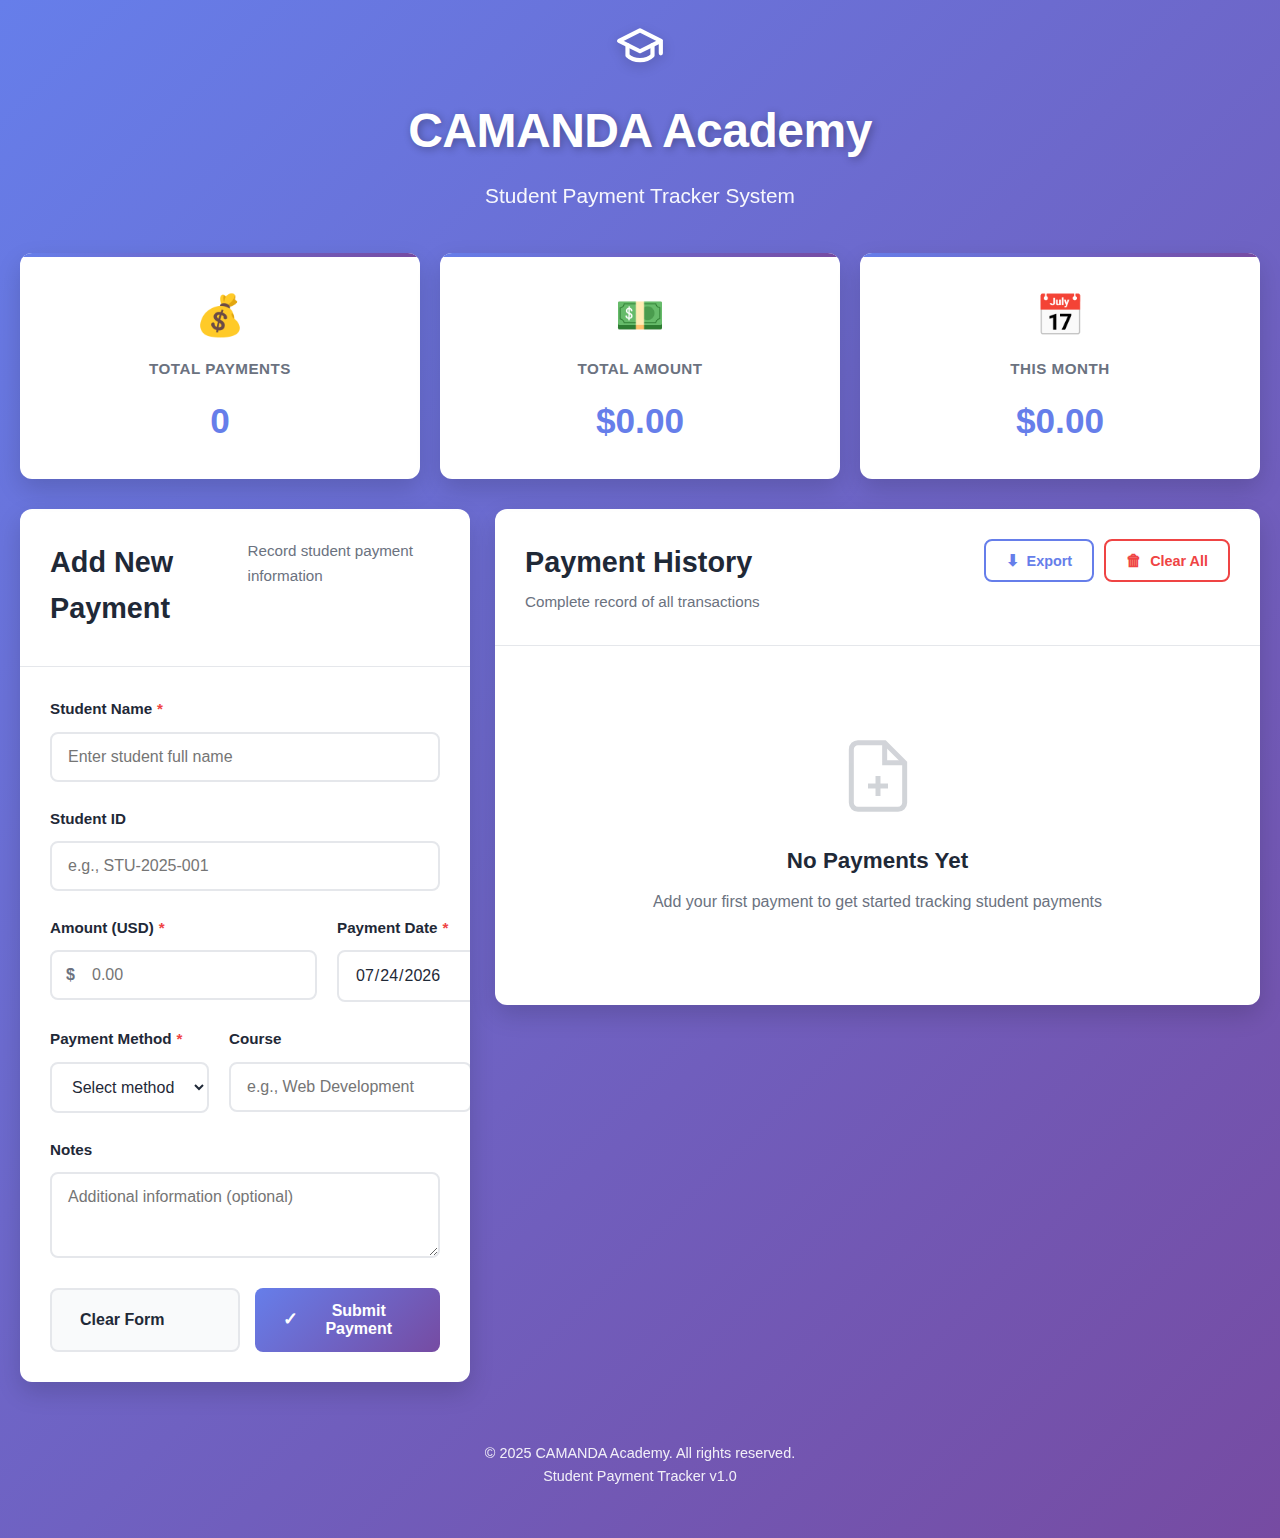
<file: index.html>
<!DOCTYPE html>
<html lang="en">
<head>
    <meta charset="UTF-8">
    <meta name="viewport" content="width=device-width, initial-scale=1.0">
    <title>CAMANDA Academy - Student Payment Tracker</title>
    <link rel="stylesheet" href="styles.css">
</head>
<body>
    <div class="container">
        <header class="header">
            <div class="logo">
                <svg xmlns="http://www.w3.org/2000/svg" width="50" height="50" viewBox="0 0 24 24" fill="none" stroke="currentColor" stroke-width="2" stroke-linecap="round" stroke-linejoin="round">
                    <path d="M22 10v6M2 10l10-5 10 5-10 5z"></path>
                    <path d="M6 12v5c3 3 9 3 12 0v-5"></path>
                </svg>
            </div>
            <h1>CAMANDA Academy</h1>
            <p>Student Payment Tracker System</p>
        </header>

        <section class="stats-section">
            <div class="stat-card">
                <div class="stat-icon">💰</div>
                <h3>Total Payments</h3>
                <p class="stat-value" id="totalPayments">0</p>
            </div>
            <div class="stat-card">
                <div class="stat-icon">💵</div>
                <h3>Total Amount</h3>
                <p class="stat-value" id="totalAmount">$0.00</p>
            </div>
            <div class="stat-card">
                <div class="stat-icon">📅</div>
                <h3>This Month</h3>
                <p class="stat-value" id="monthlyAmount">$0.00</p>
            </div>
        </section>

        <main class="main-content">
            <aside class="payment-form-section">
                <div class="card">
                    <div class="card-header">
                        <h2>Add New Payment</h2>
                        <p>Record student payment information</p>
                    </div>
                    <form id="paymentForm" class="payment-form">
                        <div class="form-row">
                            <div class="form-group">
                                <label for="studentName">
                                    <span class="label-text">Student Name</span>
                                    <span class="required">*</span>
                                </label>
                                <input type="text" id="studentName" required placeholder="Enter student full name">
                            </div>
                        </div>

                        <div class="form-row">
                            <div class="form-group">
                                <label for="studentId">
                                    <span class="label-text">Student ID</span>
                                </label>
                                <input type="text" id="studentId" placeholder="e.g., STU-2025-001">
                            </div>
                        </div>

                        <div class="form-row two-columns">
                            <div class="form-group">
                                <label for="amount">
                                    <span class="label-text">Amount (USD)</span>
                                    <span class="required">*</span>
                                </label>
                                <div class="input-with-icon">
                                    <span class="input-icon">$</span>
                                    <input type="number" id="amount" step="0.01" min="0" required placeholder="0.00">
                                </div>
                            </div>

                            <div class="form-group">
                                <label for="paymentDate">
                                    <span class="label-text">Payment Date</span>
                                    <span class="required">*</span>
                                </label>
                                <input type="date" id="paymentDate" required>
                            </div>
                        </div>

                        <div class="form-row two-columns">
                            <div class="form-group">
                                <label for="paymentMethod">
                                    <span class="label-text">Payment Method</span>
                                    <span class="required">*</span>
                                </label>
                                <select id="paymentMethod" required>
                                    <option value="">Select method</option>
                                    <option value="Cash">Cash</option>
                                    <option value="Credit Card">Credit Card</option>
                                    <option value="Debit Card">Debit Card</option>
                                    <option value="Bank Transfer">Bank Transfer</option>
                                    <option value="Mobile Money">Mobile Money</option>
                                    <option value="Check">Check</option>
                                    <option value="PayPal">PayPal</option>
                                </select>
                            </div>

                            <div class="form-group">
                                <label for="course">
                                    <span class="label-text">Course</span>
                                </label>
                                <input type="text" id="course" placeholder="e.g., Web Development">
                            </div>
                        </div>

                        <div class="form-row">
                            <div class="form-group">
                                <label for="notes">
                                    <span class="label-text">Notes</span>
                                </label>
                                <textarea id="notes" rows="3" placeholder="Additional information (optional)"></textarea>
                            </div>
                        </div>

                        <div class="form-actions">
                            <button type="button" id="clearBtn" class="btn btn-secondary">Clear Form</button>
                            <button type="submit" class="btn btn-primary">
                                <span class="btn-icon">✓</span>
                                Submit Payment
                            </button>
                        </div>
                    </form>
                </div>
            </aside>

            <section class="payment-history-section">
                <div class="card">
                    <div class="card-header">
                        <div>
                            <h2>Payment History</h2>
                            <p>Complete record of all transactions</p>
                        </div>
                        <div class="header-actions">
                            <button id="exportBtn" class="btn btn-outline">
                                <span class="btn-icon">⬇</span>
                                Export
                            </button>
                            <button id="clearAllBtn" class="btn btn-outline-danger">
                                <span class="btn-icon">🗑</span>
                                Clear All
                            </button>
                        </div>
                    </div>
                    <div id="paymentHistory" class="payment-history">
                        <div class="empty-state">
                            <svg xmlns="http://www.w3.org/2000/svg" width="80" height="80" viewBox="0 0 24 24" fill="none" stroke="currentColor" stroke-width="1.5">
                                <path d="M14 2H6a2 2 0 0 0-2 2v16a2 2 0 0 0 2 2h12a2 2 0 0 0 2-2V8z"></path>
                                <polyline points="14 2 14 8 20 8"></polyline>
                                <line x1="12" y1="18" x2="12" y2="12"></line>
                                <line x1="9" y1="15" x2="15" y2="15"></line>
                            </svg>
                            <h3>No Payments Yet</h3>
                            <p>Add your first payment to get started tracking student payments</p>
                        </div>
                    </div>
                </div>
            </section>
        </main>

        <footer class="footer">
            <p>&copy; 2025 CAMANDA Academy. All rights reserved.</p>
            <p>Student Payment Tracker v1.0</p>
        </footer>
    </div>

    <div id="notification" class="notification"></div>

    <script src="script.js"></script>
</body>
</html>
</file>
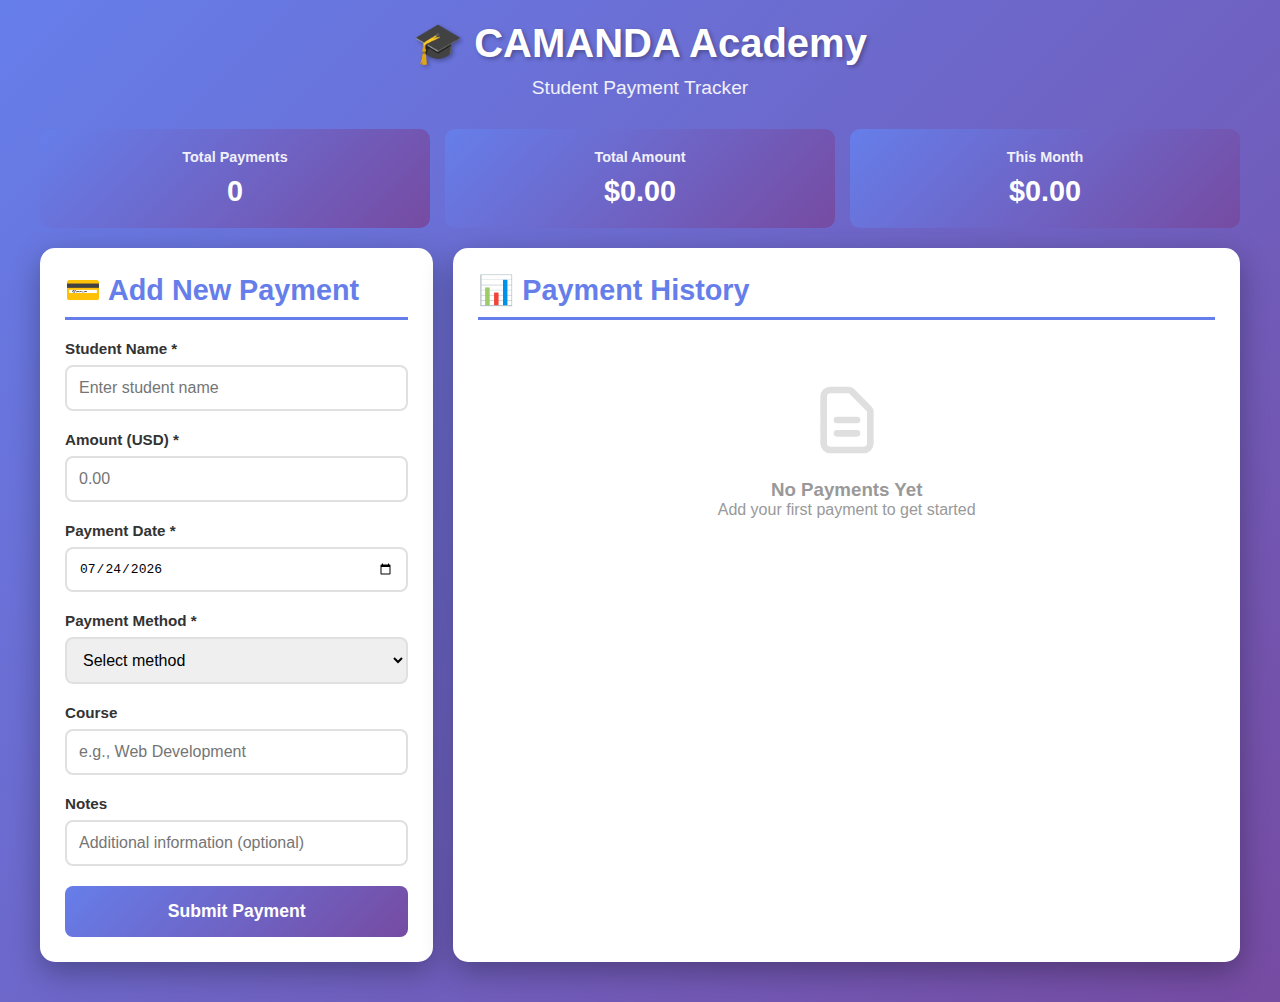
<file: student-payment-tracker.html>
<!DOCTYPE html>
<html lang="en">
<head>
    <meta charset="UTF-8">
    <meta name="viewport" content="width=device-width, initial-scale=1.0">
    <title>CAMANDA Academy - Student Payment Tracker</title>
    <style>
        * {
            margin: 0;
            padding: 0;
            box-sizing: border-box;
        }

        body {
            font-family: 'Segoe UI', Tahoma, Geneva, Verdana, sans-serif;
            background: linear-gradient(135deg, #667eea 0%, #764ba2 100%);
            min-height: 100vh;
            padding: 20px;
        }

        .container {
            max-width: 1200px;
            margin: 0 auto;
        }

        .header {
            text-align: center;
            color: white;
            margin-bottom: 30px;
        }

        .header h1 {
            font-size: 2.5em;
            margin-bottom: 10px;
            text-shadow: 2px 2px 4px rgba(0,0,0,0.3);
        }

        .header p {
            font-size: 1.2em;
            opacity: 0.9;
        }

        .main-content {
            display: grid;
            grid-template-columns: 1fr 2fr;
            gap: 20px;
            margin-bottom: 20px;
        }

        .card {
            background: white;
            border-radius: 15px;
            padding: 25px;
            box-shadow: 0 10px 30px rgba(0,0,0,0.3);
        }

        .card h2 {
            color: #667eea;
            margin-bottom: 20px;
            font-size: 1.8em;
            border-bottom: 3px solid #667eea;
            padding-bottom: 10px;
        }

        .form-group {
            margin-bottom: 20px;
        }

        .form-group label {
            display: block;
            margin-bottom: 8px;
            color: #333;
            font-weight: 600;
            font-size: 0.95em;
        }

        .form-group input,
        .form-group select {
            width: 100%;
            padding: 12px;
            border: 2px solid #e0e0e0;
            border-radius: 8px;
            font-size: 1em;
            transition: border-color 0.3s;
        }

        .form-group input:focus,
        .form-group select:focus {
            outline: none;
            border-color: #667eea;
        }

        .submit-btn {
            width: 100%;
            padding: 15px;
            background: linear-gradient(135deg, #667eea 0%, #764ba2 100%);
            color: white;
            border: none;
            border-radius: 8px;
            font-size: 1.1em;
            font-weight: 600;
            cursor: pointer;
            transition: transform 0.2s, box-shadow 0.2s;
        }

        .submit-btn:hover {
            transform: translateY(-2px);
            box-shadow: 0 5px 15px rgba(102, 126, 234, 0.4);
        }

        .submit-btn:active {
            transform: translateY(0);
        }

        .payment-table {
            width: 100%;
            border-collapse: collapse;
            margin-top: 20px;
        }

        .payment-table thead {
            background: linear-gradient(135deg, #667eea 0%, #764ba2 100%);
            color: white;
        }

        .payment-table th {
            padding: 15px 10px;
            text-align: left;
            font-weight: 600;
        }

        .payment-table td {
            padding: 12px 10px;
            border-bottom: 1px solid #e0e0e0;
        }

        .payment-table tbody tr:hover {
            background-color: #f5f5f5;
        }

        .status-badge {
            padding: 5px 12px;
            border-radius: 20px;
            font-size: 0.85em;
            font-weight: 600;
            display: inline-block;
        }

        .status-paid {
            background-color: #4caf50;
            color: white;
        }

        .status-partial {
            background-color: #ff9800;
            color: white;
        }

        .empty-state {
            text-align: center;
            padding: 40px;
            color: #999;
        }

        .empty-state svg {
            width: 80px;
            height: 80px;
            margin-bottom: 15px;
            opacity: 0.3;
        }

        .notification {
            position: fixed;
            top: 20px;
            right: 20px;
            background: white;
            padding: 20px 25px;
            border-radius: 10px;
            box-shadow: 0 5px 20px rgba(0,0,0,0.3);
            display: none;
            animation: slideIn 0.3s ease-out;
            z-index: 1000;
            max-width: 350px;
        }

        .notification.show {
            display: block;
        }

        .notification.success {
            border-left: 5px solid #4caf50;
        }

        .notification h3 {
            color: #4caf50;
            margin-bottom: 8px;
            font-size: 1.1em;
        }

        .notification p {
            color: #666;
            font-size: 0.95em;
        }

        @keyframes slideIn {
            from {
                transform: translateX(400px);
                opacity: 0;
            }
            to {
                transform: translateX(0);
                opacity: 1;
            }
        }

        .stats-row {
            display: grid;
            grid-template-columns: repeat(3, 1fr);
            gap: 15px;
            margin-bottom: 20px;
        }

        .stat-card {
            background: linear-gradient(135deg, #667eea 0%, #764ba2 100%);
            color: white;
            padding: 20px;
            border-radius: 10px;
            text-align: center;
        }

        .stat-card h3 {
            font-size: 0.9em;
            opacity: 0.9;
            margin-bottom: 10px;
        }

        .stat-card p {
            font-size: 1.8em;
            font-weight: 700;
        }

        @media (max-width: 968px) {
            .main-content {
                grid-template-columns: 1fr;
            }

            .stats-row {
                grid-template-columns: 1fr;
            }
        }
    </style>
</head>
<body>
    <div class="container">
        <div class="header">
            <h1>🎓 CAMANDA Academy</h1>
            <p>Student Payment Tracker</p>
        </div>

        <div class="stats-row">
            <div class="stat-card">
                <h3>Total Payments</h3>
                <p id="totalPayments">0</p>
            </div>
            <div class="stat-card">
                <h3>Total Amount</h3>
                <p id="totalAmount">$0.00</p>
            </div>
            <div class="stat-card">
                <h3>This Month</h3>
                <p id="monthlyAmount">$0.00</p>
            </div>
        </div>

        <div class="main-content">
            <div class="card">
                <h2>💳 Add New Payment</h2>
                <form id="paymentForm">
                    <div class="form-group">
                        <label for="studentName">Student Name *</label>
                        <input type="text" id="studentName" required placeholder="Enter student name">
                    </div>

                    <div class="form-group">
                        <label for="amount">Amount (USD) *</label>
                        <input type="number" id="amount" step="0.01" min="0" required placeholder="0.00">
                    </div>

                    <div class="form-group">
                        <label for="paymentDate">Payment Date *</label>
                        <input type="date" id="paymentDate" required>
                    </div>

                    <div class="form-group">
                        <label for="paymentMethod">Payment Method *</label>
                        <select id="paymentMethod" required>
                            <option value="">Select method</option>
                            <option value="Cash">Cash</option>
                            <option value="Credit Card">Credit Card</option>
                            <option value="Debit Card">Debit Card</option>
                            <option value="Bank Transfer">Bank Transfer</option>
                            <option value="Mobile Money">Mobile Money</option>
                            <option value="Check">Check</option>
                        </select>
                    </div>

                    <div class="form-group">
                        <label for="course">Course</label>
                        <input type="text" id="course" placeholder="e.g., Web Development">
                    </div>

                    <div class="form-group">
                        <label for="notes">Notes</label>
                        <input type="text" id="notes" placeholder="Additional information (optional)">
                    </div>

                    <button type="submit" class="submit-btn">Submit Payment</button>
                </form>
            </div>

            <div class="card">
                <h2>📊 Payment History</h2>
                <div id="paymentHistory">
                    <div class="empty-state">
                        <svg xmlns="http://www.w3.org/2000/svg" fill="none" viewBox="0 0 24 24" stroke="currentColor">
                            <path stroke-linecap="round" stroke-linejoin="round" stroke-width="2" d="M9 12h6m-6 4h6m2 5H7a2 2 0 01-2-2V5a2 2 0 012-2h5.586a1 1 0 01.707.293l5.414 5.414a1 1 0 01.293.707V19a2 2 0 01-2 2z" />
                        </svg>
                        <h3>No Payments Yet</h3>
                        <p>Add your first payment to get started</p>
                    </div>
                </div>
            </div>
        </div>
    </div>

    <div id="notification" class="notification"></div>

    <script>
        // Initialize payments array from localStorage or empty array
        let payments = JSON.parse(localStorage.getItem('payments')) || [];

        // Set today's date as default
        document.getElementById('paymentDate').valueAsDate = new Date();

        // Form submission handler
        document.getElementById('paymentForm').addEventListener('submit', function(e) {
            e.preventDefault();

            // Get form values
            const payment = {
                id: Date.now(),
                studentName: document.getElementById('studentName').value.trim(),
                amount: parseFloat(document.getElementById('amount').value),
                date: document.getElementById('paymentDate').value,
                paymentMethod: document.getElementById('paymentMethod').value,
                course: document.getElementById('course').value.trim() || 'N/A',
                notes: document.getElementById('notes').value.trim() || 'N/A',
                timestamp: new Date().toISOString()
            };

            // Add to payments array
            payments.unshift(payment);

            // Save to localStorage
            localStorage.setItem('payments', JSON.stringify(payments));

            // Show notification
            showNotification(payment.studentName, payment.amount);

            // Reset form
            this.reset();
            document.getElementById('paymentDate').valueAsDate = new Date();

            // Update display
            displayPayments();
            updateStats();
        });

        // Display all payments
        function displayPayments() {
            const historyDiv = document.getElementById('paymentHistory');

            if (payments.length === 0) {
                historyDiv.innerHTML = `
                    <div class="empty-state">
                        <svg xmlns="http://www.w3.org/2000/svg" fill="none" viewBox="0 0 24 24" stroke="currentColor">
                            <path stroke-linecap="round" stroke-linejoin="round" stroke-width="2" d="M9 12h6m-6 4h6m2 5H7a2 2 0 01-2-2V5a2 2 0 012-2h5.586a1 1 0 01.707.293l5.414 5.414a1 1 0 01.293.707V19a2 2 0 01-2 2z" />
                        </svg>
                        <h3>No Payments Yet</h3>
                        <p>Add your first payment to get started</p>
                    </div>
                `;
                return;
            }

            let tableHTML = `
                <table class="payment-table">
                    <thead>
                        <tr>
                            <th>Date</th>
                            <th>Student</th>
                            <th>Course</th>
                            <th>Amount</th>
                            <th>Method</th>
                            <th>Status</th>
                        </tr>
                    </thead>
                    <tbody>
            `;

            payments.forEach(payment => {
                const formattedDate = new Date(payment.date).toLocaleDateString('en-US', {
                    year: 'numeric',
                    month: 'short',
                    day: 'numeric'
                });

                tableHTML += `
                    <tr>
                        <td>${formattedDate}</td>
                        <td><strong>${payment.studentName}</strong></td>
                        <td>${payment.course}</td>
                        <td><strong>$${payment.amount.toFixed(2)}</strong></td>
                        <td>${payment.paymentMethod}</td>
                        <td><span class="status-badge status-paid">Paid</span></td>
                    </tr>
                `;
            });

            tableHTML += `
                    </tbody>
                </table>
            `;

            historyDiv.innerHTML = tableHTML;
        }

        // Update statistics
        function updateStats() {
            const totalPayments = payments.length;
            const totalAmount = payments.reduce((sum, p) => sum + p.amount, 0);
            
            // Calculate this month's payments
            const currentMonth = new Date().getMonth();
            const currentYear = new Date().getFullYear();
            const monthlyAmount = payments
                .filter(p => {
                    const paymentDate = new Date(p.date);
                    return paymentDate.getMonth() === currentMonth && 
                           paymentDate.getFullYear() === currentYear;
                })
                .reduce((sum, p) => sum + p.amount, 0);

            document.getElementById('totalPayments').textContent = totalPayments;
            document.getElementById('totalAmount').textContent = `$${totalAmount.toFixed(2)}`;
            document.getElementById('monthlyAmount').textContent = `$${monthlyAmount.toFixed(2)}`;
        }

        // Show notification
        function showNotification(studentName, amount) {
            const notification = document.getElementById('notification');
            notification.className = 'notification success show';
            notification.innerHTML = `
                <h3>✅ Payment Recorded!</h3>
                <p><strong>${studentName}</strong> - $${amount.toFixed(2)}</p>
                <p>Student status updated successfully</p>
            `;

            setTimeout(() => {
                notification.classList.remove('show');
            }, 4000);
        }

        // Initial load
        displayPayments();
        updateStats();
    </script>
</body>
</html>
</file>
<file: styles.css>
/* ===========================
   Global Styles & Reset
   =========================== */
* {
    margin: 0;
    padding: 0;
    box-sizing: border-box;
}

:root {
    --primary-color: #667eea;
    --primary-dark: #5568d3;
    --secondary-color: #764ba2;
    --success-color: #10b981;
    --warning-color: #f59e0b;
    --danger-color: #ef4444;
    --text-primary: #1f2937;
    --text-secondary: #6b7280;
    --background: #f9fafb;
    --card-background: #ffffff;
    --border-color: #e5e7eb;
    --shadow-sm: 0 1px 3px rgba(0, 0, 0, 0.1);
    --shadow-md: 0 4px 6px rgba(0, 0, 0, 0.1);
    --shadow-lg: 0 10px 25px rgba(0, 0, 0, 0.15);
    --shadow-xl: 0 20px 40px rgba(0, 0, 0, 0.2);
    --border-radius: 12px;
    --transition: all 0.3s ease;
}

body {
    font-family: 'Inter', -apple-system, BlinkMacSystemFont, 'Segoe UI', Roboto, 'Helvetica Neue', Arial, sans-serif;
    background: linear-gradient(135deg, #667eea 0%, #764ba2 100%);
    min-height: 100vh;
    padding: 20px;
    color: var(--text-primary);
    line-height: 1.6;
}

/* ===========================
   Container
   =========================== */
.container {
    max-width: 1400px;
    margin: 0 auto;
}

/* ===========================
   Header
   =========================== */
.header {
    text-align: center;
    color: white;
    margin-bottom: 40px;
    animation: fadeInDown 0.6s ease-out;
}

.header .logo {
    display: inline-block;
    margin-bottom: 15px;
}

.header .logo svg {
    filter: drop-shadow(0 4px 6px rgba(0, 0, 0, 0.2));
}

.header h1 {
    font-size: 3em;
    margin-bottom: 10px;
    font-weight: 700;
    text-shadow: 2px 2px 8px rgba(0, 0, 0, 0.3);
    letter-spacing: -0.5px;
}

.header p {
    font-size: 1.3em;
    opacity: 0.95;
    font-weight: 300;
}

/* ===========================
   Statistics Section
   =========================== */
.stats-section {
    display: grid;
    grid-template-columns: repeat(auto-fit, minmax(250px, 1fr));
    gap: 20px;
    margin-bottom: 30px;
    animation: fadeInUp 0.6s ease-out 0.2s both;
}

.stat-card {
    background: var(--card-background);
    border-radius: var(--border-radius);
    padding: 30px;
    text-align: center;
    box-shadow: var(--shadow-lg);
    transition: var(--transition);
    position: relative;
    overflow: hidden;
}

.stat-card::before {
    content: '';
    position: absolute;
    top: 0;
    left: 0;
    width: 100%;
    height: 4px;
    background: linear-gradient(90deg, var(--primary-color), var(--secondary-color));
}

.stat-card:hover {
    transform: translateY(-5px);
    box-shadow: var(--shadow-xl);
}

.stat-icon {
    font-size: 2.5em;
    margin-bottom: 10px;
}

.stat-card h3 {
    font-size: 0.95em;
    color: var(--text-secondary);
    margin-bottom: 12px;
    font-weight: 600;
    text-transform: uppercase;
    letter-spacing: 0.5px;
}

.stat-value {
    font-size: 2.2em;
    font-weight: 700;
    color: var(--primary-color);
    margin: 0;
}

/* ===========================
   Main Content Grid
   =========================== */
.main-content {
    display: grid;
    grid-template-columns: 450px 1fr;
    gap: 25px;
    margin-bottom: 30px;
    animation: fadeInUp 0.6s ease-out 0.4s both;
}

/* ===========================
   Card Component
   =========================== */
.card {
    background: var(--card-background);
    border-radius: var(--border-radius);
    box-shadow: var(--shadow-lg);
    overflow: hidden;
}

.card-header {
    padding: 30px;
    border-bottom: 1px solid var(--border-color);
    display: flex;
    justify-content: space-between;
    align-items: flex-start;
}

.card-header h2 {
    font-size: 1.8em;
    color: var(--text-primary);
    margin-bottom: 5px;
    font-weight: 700;
}

.card-header p {
    color: var(--text-secondary);
    font-size: 0.95em;
}

.header-actions {
    display: flex;
    gap: 10px;
}

/* ===========================
   Form Styles
   =========================== */
.payment-form {
    padding: 30px;
}

.form-row {
    margin-bottom: 25px;
}

.form-row.two-columns {
    display: grid;
    grid-template-columns: 1fr 1fr;
    gap: 20px;
}

.form-group {
    display: flex;
    flex-direction: column;
}

.form-group label {
    margin-bottom: 10px;
    color: var(--text-primary);
    font-weight: 600;
    font-size: 0.95em;
    display: flex;
    align-items: center;
    gap: 5px;
}

.label-text {
    color: var(--text-primary);
}

.required {
    color: var(--danger-color);
    font-weight: 700;
}

.form-group input,
.form-group select,
.form-group textarea {
    padding: 14px 16px;
    border: 2px solid var(--border-color);
    border-radius: 8px;
    font-size: 1em;
    font-family: inherit;
    transition: var(--transition);
    background: var(--card-background);
    color: var(--text-primary);
}

.form-group input:focus,
.form-group select:focus,
.form-group textarea:focus {
    outline: none;
    border-color: var(--primary-color);
    box-shadow: 0 0 0 3px rgba(102, 126, 234, 0.1);
}

.form-group textarea {
    resize: vertical;
    min-height: 80px;
}

.input-with-icon {
    position: relative;
}

.input-icon {
    position: absolute;
    left: 16px;
    top: 50%;
    transform: translateY(-50%);
    color: var(--text-secondary);
    font-weight: 600;
    pointer-events: none;
}

.input-with-icon input {
    padding-left: 40px;
}

/* ===========================
   Button Styles
   =========================== */
.btn {
    padding: 14px 28px;
    border: none;
    border-radius: 8px;
    font-size: 1em;
    font-weight: 600;
    cursor: pointer;
    transition: var(--transition);
    display: inline-flex;
    align-items: center;
    gap: 8px;
    font-family: inherit;
}

.btn-icon {
    font-size: 1.1em;
}

.btn-primary {
    background: linear-gradient(135deg, var(--primary-color) 0%, var(--secondary-color) 100%);
    color: white;
}

.btn-primary:hover {
    transform: translateY(-2px);
    box-shadow: 0 6px 20px rgba(102, 126, 234, 0.4);
}

.btn-primary:active {
    transform: translateY(0);
}

.btn-secondary {
    background: var(--background);
    color: var(--text-primary);
    border: 2px solid var(--border-color);
}

.btn-secondary:hover {
    background: var(--border-color);
}

.btn-outline {
    background: transparent;
    color: var(--primary-color);
    border: 2px solid var(--primary-color);
    padding: 10px 20px;
    font-size: 0.9em;
}

.btn-outline:hover {
    background: var(--primary-color);
    color: white;
}

.btn-outline-danger {
    background: transparent;
    color: var(--danger-color);
    border: 2px solid var(--danger-color);
    padding: 10px 20px;
    font-size: 0.9em;
}

.btn-outline-danger:hover {
    background: var(--danger-color);
    color: white;
}

.form-actions {
    display: flex;
    gap: 15px;
    margin-top: 30px;
}

.form-actions .btn {
    flex: 1;
}

/* ===========================
   Payment History
   =========================== */
.payment-history {
    padding: 30px;
    max-height: 600px;
    overflow-y: auto;
}

.payment-table {
    width: 100%;
    border-collapse: collapse;
}

.payment-table thead {
    background: linear-gradient(135deg, var(--primary-color) 0%, var(--secondary-color) 100%);
    color: white;
    position: sticky;
    top: 0;
    z-index: 10;
}

.payment-table th {
    padding: 16px 12px;
    text-align: left;
    font-weight: 600;
    font-size: 0.9em;
    text-transform: uppercase;
    letter-spacing: 0.5px;
}

.payment-table td {
    padding: 16px 12px;
    border-bottom: 1px solid var(--border-color);
    font-size: 0.95em;
}

.payment-table tbody tr {
    transition: var(--transition);
}

.payment-table tbody tr:hover {
    background-color: var(--background);
}

.status-badge {
    padding: 6px 14px;
    border-radius: 20px;
    font-size: 0.85em;
    font-weight: 600;
    display: inline-block;
}

.status-paid {
    background-color: #d1fae5;
    color: #065f46;
}

.status-pending {
    background-color: #fef3c7;
    color: #92400e;
}

.payment-method-badge {
    padding: 4px 12px;
    border-radius: 6px;
    font-size: 0.85em;
    background: var(--background);
    color: var(--text-secondary);
    font-weight: 500;
}

/* ===========================
   Empty State
   =========================== */
.empty-state {
    text-align: center;
    padding: 60px 30px;
    color: var(--text-secondary);
}

.empty-state svg {
    margin-bottom: 20px;
    opacity: 0.3;
}

.empty-state h3 {
    font-size: 1.4em;
    color: var(--text-primary);
    margin-bottom: 10px;
}

.empty-state p {
    font-size: 1em;
}

/* ===========================
   Notification
   =========================== */
.notification {
    position: fixed;
    top: 30px;
    right: 30px;
    background: white;
    padding: 20px 25px;
    border-radius: var(--border-radius);
    box-shadow: var(--shadow-xl);
    display: none;
    animation: slideInRight 0.4s ease-out;
    z-index: 1000;
    max-width: 400px;
    min-width: 320px;
}

.notification.show {
    display: block;
}

.notification.success {
    border-left: 5px solid var(--success-color);
}

.notification.error {
    border-left: 5px solid var(--danger-color);
}

.notification h3 {
    color: var(--success-color);
    margin-bottom: 8px;
    font-size: 1.1em;
    display: flex;
    align-items: center;
    gap: 8px;
}

.notification.error h3 {
    color: var(--danger-color);
}

.notification p {
    color: var(--text-secondary);
    font-size: 0.95em;
    margin-bottom: 5px;
}

.notification p:last-child {
    margin-bottom: 0;
}

/* ===========================
   Quick Stats Widget
   =========================== */
.quick-stats-widget {
    margin-top: 20px;
    padding: 25px;
}

.quick-stats-widget h3 {
    font-size: 1.3em;
    color: var(--text-primary);
    margin-bottom: 20px;
    display: flex;
    align-items: center;
    gap: 8px;
}

.quick-stat-item {
    display: flex;
    justify-content: space-between;
    align-items: center;
    padding: 12px 0;
    border-bottom: 1px solid var(--border-color);
}

.quick-stat-item:last-child {
    border-bottom: none;
}

.quick-stat-item span {
    color: var(--text-secondary);
    font-size: 0.95em;
}

.quick-stat-item strong {
    color: var(--primary-color);
    font-size: 1.1em;
}

/* ===========================
   Search Box
   =========================== */
.search-box {
    position: relative;
}

.search-box input {
    padding: 10px 15px;
    border: 2px solid var(--border-color);
    border-radius: 8px;
    font-size: 0.9em;
    width: 250px;
    transition: var(--transition);
}

.search-box input:focus {
    outline: none;
    border-color: var(--primary-color);
    box-shadow: 0 0 0 3px rgba(102, 126, 234, 0.1);
}

/* ===========================
   Loading Screen
   =========================== */
.loading-screen {
    position: fixed;
    top: 0;
    left: 0;
    width: 100%;
    height: 100%;
    background: linear-gradient(135deg, #667eea 0%, #764ba2 100%);
    display: flex;
    justify-content: center;
    align-items: center;
    z-index: 9999;
    transition: opacity 0.5s ease-out;
}

.loading-screen.hidden {
    opacity: 0;
    pointer-events: none;
}

.loader-content {
    text-align: center;
    color: white;
}

.loader-icon {
    font-size: 4em;
    margin-bottom: 20px;
    animation: bounce 1s infinite;
}

.loader-content h2 {
    font-size: 2em;
    margin-bottom: 20px;
    text-shadow: 2px 2px 4px rgba(0, 0, 0, 0.3);
}

.loader-spinner {
    width: 50px;
    height: 50px;
    border: 4px solid rgba(255, 255, 255, 0.3);
    border-top-color: white;
    border-radius: 50%;
    margin: 0 auto;
    animation: spin 1s linear infinite;
}

@keyframes spin {
    to { transform: rotate(360deg); }
}

@keyframes bounce {
    0%, 100% { transform: translateY(0); }
    50% { transform: translateY(-20px); }
}

/* ===========================
   Modal
   =========================== */
.modal {
    display: none;
    position: fixed;
    top: 0;
    left: 0;
    width: 100%;
    height: 100%;
    background: rgba(0, 0, 0, 0.6);
    z-index: 2000;
    justify-content: center;
    align-items: center;
}

.modal.show {
    display: flex;
}

.modal-content {
    background: white;
    border-radius: var(--border-radius);
    padding: 35px;
    max-width: 500px;
    width: 90%;
    box-shadow: var(--shadow-xl);
    animation: modalSlideIn 0.3s ease-out;
}

.modal-content h3 {
    font-size: 1.6em;
    color: var(--text-primary);
    margin-bottom: 15px;
}

.modal-content p {
    color: var(--text-secondary);
    font-size: 1em;
    margin-bottom: 25px;
    line-height: 1.6;
}

.modal-actions {
    display: flex;
    gap: 15px;
    justify-content: flex-end;
}

.modal-actions .btn {
    min-width: 120px;
}

@keyframes modalSlideIn {
    from {
        opacity: 0;
        transform: scale(0.9) translateY(-20px);
    }
    to {
        opacity: 1;
        transform: scale(1) translateY(0);
    }
}

/* ===========================
   Stat Trend
   =========================== */
.stat-trend {
    margin-top: 10px;
    font-size: 0.85em;
    color: var(--success-color);
    font-weight: 600;
}

.stat-trend.negative {
    color: var(--danger-color);
}

/* ===========================
   Footer
   =========================== */
.footer {
    text-align: center;
    color: white;
    padding: 30px 0;
    font-size: 0.9em;
    opacity: 0.9;
}

.footer-content {
    display: flex;
    justify-content: space-around;
    align-items: center;
    max-width: 1000px;
    margin: 0 auto;
}

.footer-section p {
    margin: 5px 0;
}

/* ===========================
   Animations
   =========================== */
@keyframes fadeInDown {
    from {
        opacity: 0;
        transform: translateY(-30px);
    }
    to {
        opacity: 1;
        transform: translateY(0);
    }
}

@keyframes fadeInUp {
    from {
        opacity: 0;
        transform: translateY(30px);
    }
    to {
        opacity: 1;
        transform: translateY(0);
    }
}

@keyframes slideInRight {
    from {
        transform: translateX(400px);
        opacity: 0;
    }
    to {
        transform: translateX(0);
        opacity: 1;
    }
}

/* ===========================
   Scrollbar Styling
   =========================== */
.payment-history::-webkit-scrollbar {
    width: 8px;
}

.payment-history::-webkit-scrollbar-track {
    background: var(--background);
    border-radius: 4px;
}

.payment-history::-webkit-scrollbar-thumb {
    background: var(--border-color);
    border-radius: 4px;
}

.payment-history::-webkit-scrollbar-thumb:hover {
    background: var(--text-secondary);
}

/* ===========================
   Responsive Design
   =========================== */
@media (max-width: 1200px) {
    .main-content {
        grid-template-columns: 1fr;
    }
}

@media (max-width: 768px) {
    body {
        padding: 15px;
    }

    .header h1 {
        font-size: 2em;
    }

    .header p {
        font-size: 1em;
    }

    .stats-section {
        grid-template-columns: 1fr;
    }

    .form-row.two-columns {
        grid-template-columns: 1fr;
    }

    .card-header {
        flex-direction: column;
        gap: 15px;
    }

    .header-actions {
        width: 100%;
        flex-direction: column;
    }

    .header-actions .btn {
        width: 100%;
        justify-content: center;
    }

    .search-box input {
        width: 100%;
    }

    .form-actions {
        flex-direction: column;
    }

    .payment-table {
        font-size: 0.85em;
    }

    .payment-table th,
    .payment-table td {
        padding: 10px 8px;
    }

    .notification {
        right: 15px;
        left: 15px;
        max-width: none;
        min-width: auto;
    }

    .footer-content {
        flex-direction: column;
        gap: 15px;
    }
}

@media (max-width: 480px) {
    .header h1 {
        font-size: 1.6em;
    }

    .stat-card {
        padding: 20px;
    }

    .stat-value {
        font-size: 1.8em;
    }

    .card-header,
    .payment-form,
    .payment-history {
        padding: 20px;
    }
}
</file>
